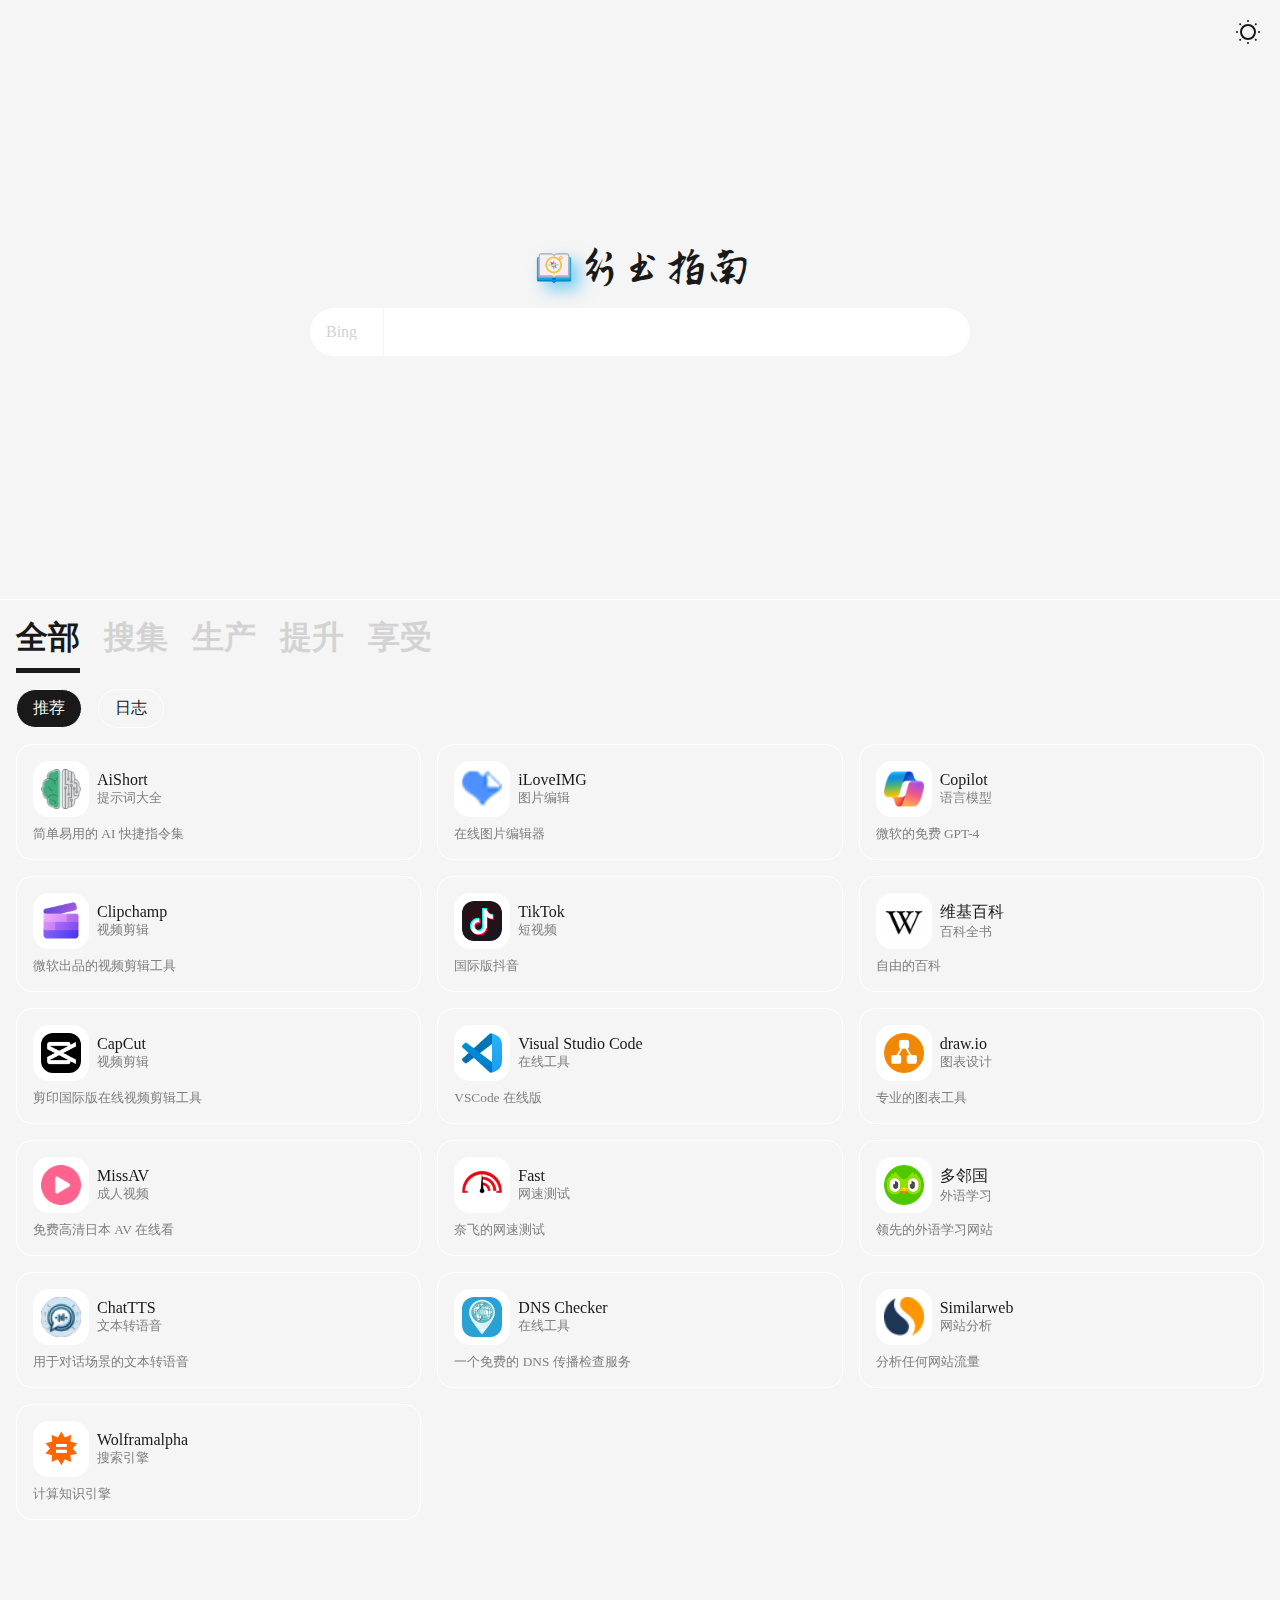
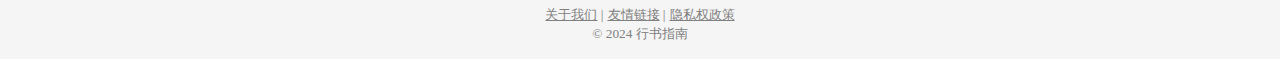
<file: index.html>
<!DOCTYPE html>
<html lang="zh">

<head>
    <meta charset="UTF-8">
    <meta name="viewport" content="width=device-width, initial-scale=1.0">
    <title>行书指南</title>
    <meta name="description" content="是你工作、学习、娱乐的网址导航。">
    <!-- Open Graph Data、Twitter Cards -->
    <meta name="twitter:card" content="summary_large_image" />
    <meta name="twitter:title" content="行书指南">
    <meta name="twitter:description" content="是你工作、学习、娱乐的网址导航。">
    <meta name="twitter:image" content="https://ygpy.net/xszn/images/large-image.webp">
    <meta property="og:title" content="网址导航" />
    <meta property="og:type" content="website" />
    <meta property="og:site_name" content="行书指南" />
    <meta property="og:url" content="https://ygpy.net/xszn/" />
    <meta property="og:description" content="是你工作、学习、娱乐的网址导航。" />
    <meta property="og:locale" content="en_CN" />
    <meta property="og:locale:alternate" content="zh_ZH" />
    <meta property="og:image" content="https://ygpy.net/xszn/images/large-image.webp" />
    <meta property="og:image:type" content="image/webp" />
    <meta property="og:image:width" content="1600" />
    <meta property="og:image:height" content="900" />
    <meta property="og:image:alt" content="一个网址导航的网站。" />
    <link rel="shortcut icon" href="favicon.ico" type="image/x-icon">
    <link rel="stylesheet" href="./styles/main.css">
    <script type="module" src="./scripts/main.js"></script>
</head>

<body>
    <header>
        <div class="theme">
            <svg id="light" xmlns="http://www.w3.org/2000/svg" width="32" height="32" fill="currentColor"
                class="bi bi-brightness-low" viewBox="0 0 16 16">
                <path
                    d="M8 11a3 3 0 1 1 0-6 3 3 0 0 1 0 6m0 1a4 4 0 1 0 0-8 4 4 0 0 0 0 8m.5-9.5a.5.5 0 1 1-1 0 .5.5 0 0 1 1 0m0 11a.5.5 0 1 1-1 0 .5.5 0 0 1 1 0m5-5a.5.5 0 1 1 0-1 .5.5 0 0 1 0 1m-11 0a.5.5 0 1 1 0-1 .5.5 0 0 1 0 1m9.743-4.036a.5.5 0 1 1-.707-.707.5.5 0 0 1 .707.707m-7.779 7.779a.5.5 0 1 1-.707-.707.5.5 0 0 1 .707.707m7.072 0a.5.5 0 1 1 .707-.707.5.5 0 0 1-.707.707M3.757 4.464a.5.5 0 1 1 .707-.707.5.5 0 0 1-.707.707" />
            </svg>
            <svg id="dark" xmlns="http://www.w3.org/2000/svg" width="32" height="32" fill="currentColor"
                class="bi bi-brightness-low-fill" viewBox="0 0 16 16">
                <path
                    d="M12 8a4 4 0 1 1-8 0 4 4 0 0 1 8 0M8.5 2.5a.5.5 0 1 1-1 0 .5.5 0 0 1 1 0m0 11a.5.5 0 1 1-1 0 .5.5 0 0 1 1 0m5-5a.5.5 0 1 1 0-1 .5.5 0 0 1 0 1m-11 0a.5.5 0 1 1 0-1 .5.5 0 0 1 0 1m9.743-4.036a.5.5 0 1 1-.707-.707.5.5 0 0 1 .707.707m-7.779 7.779a.5.5 0 1 1-.707-.707.5.5 0 0 1 .707.707m7.072 0a.5.5 0 1 1 .707-.707.5.5 0 0 1-.707.707M3.757 4.464a.5.5 0 1 1 .707-.707.5.5 0 0 1-.707.707" />
            </svg>
        </div>
        <div class="container">
            <div class="logo">
                <img src="./images/logo.webp" alt="Logo">
                <h1 class="zhi-mang-xing-regular">行书指南</h1>
            </div>
            <div class="search">
                <form action="https://www.bing.com/search" method="get" target="_blank">
                    <select>
                        <option value="bing">Bing</option>
                        <option value="google">Google</option>
                        <option value="yandex">Yandex</option>
                    </select>
                    <input type="search" name="q" autofocus>
                </form>
            </div>
        </div>
    </header>
    <nav>
        <ul>
            <li class="nav-item">
                <h2>全部</h2>
            </li>
        </ul>
    </nav>
    <main>
        <div class="tabs">
            <ul>
                <li class="active">推荐</li>
                <li>日志</li>
            </ul>
            <div class="tabpanel" style="display: block;">
                <div class="tab-content"></div>
            </div>
            <div class="tabpanel">
                <div class="tab-content">2</div>
            </div>
        </div>
    </main>
    <footer>
        <p>
            <small>
                <a href="./about.html">关于我们</a>
            </small>
            <small>|</small>
            <small>
                <a href="./link-exchange.html">友情链接</a>
            </small>
            <small>|</small>
            <small>
                <a href="./privacy-policy.html">隐私权政策</a>
            </small>
        </p>
        <p>
            <small>© 2024 行书指南</small>
        </p>
    </footer>
</body>

</html>
</file>
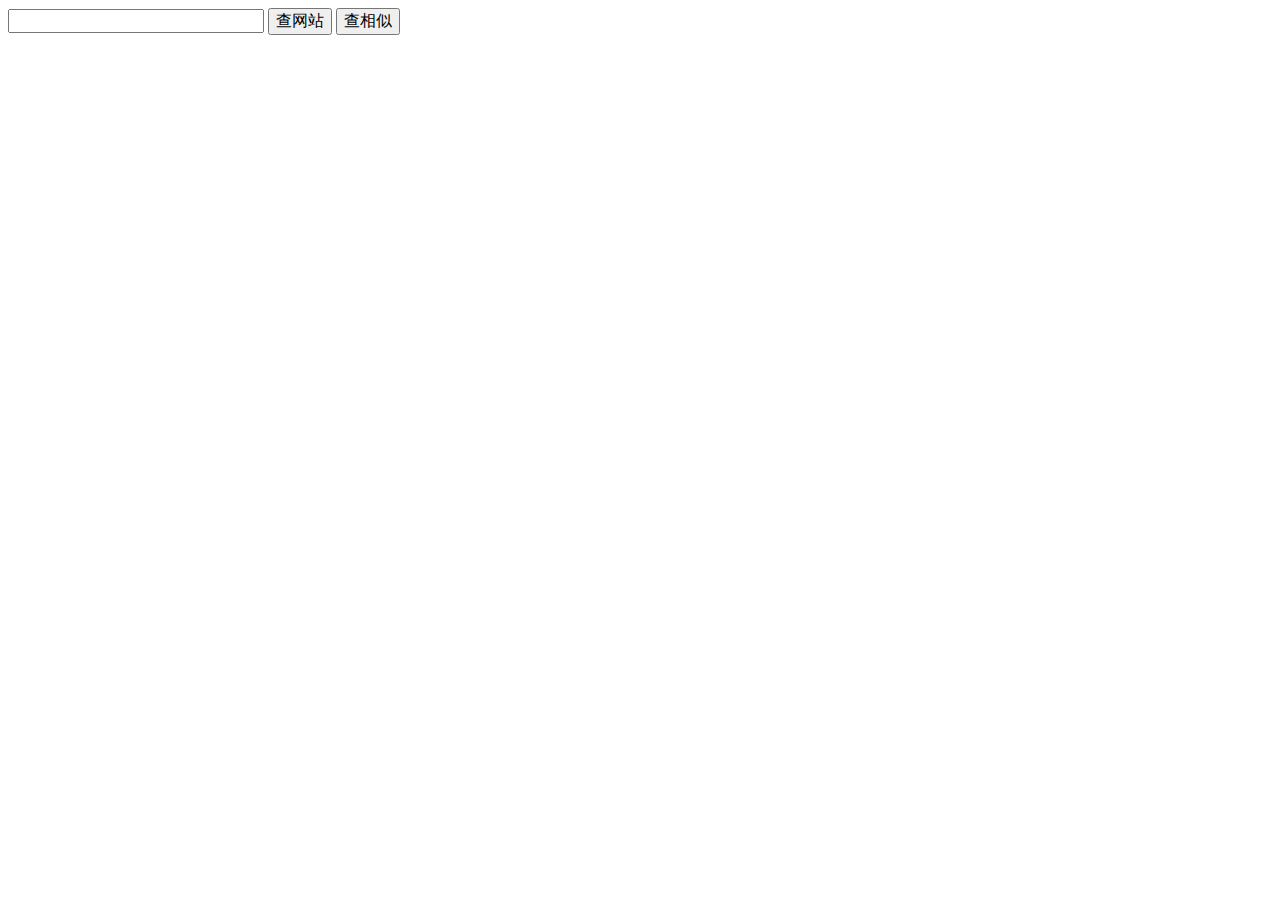
<file: web-project/index.html>
<!DOCTYPE html>
<html lang="zh">

<head>
    <meta charset="UTF-8">
    <meta name="viewport" content="width=device-width, initial-scale=1.0">
    <title>网站分析</title>
    <link rel="stylesheet" href="./styles/main.css">
    <script src="./scripts/main.js" defer></script>
</head>

<body>
    <form action="" method="get">
        <input type="search" name="" id="">
        <button type="submit" id="website">查网站</button>
        <button type="submit" id="similarity">查相似</button>
    </form>
    <div class="container">
        <div class="message"></div>
        <div class="content"></div>
    </div>
</body>

</html>
</file>
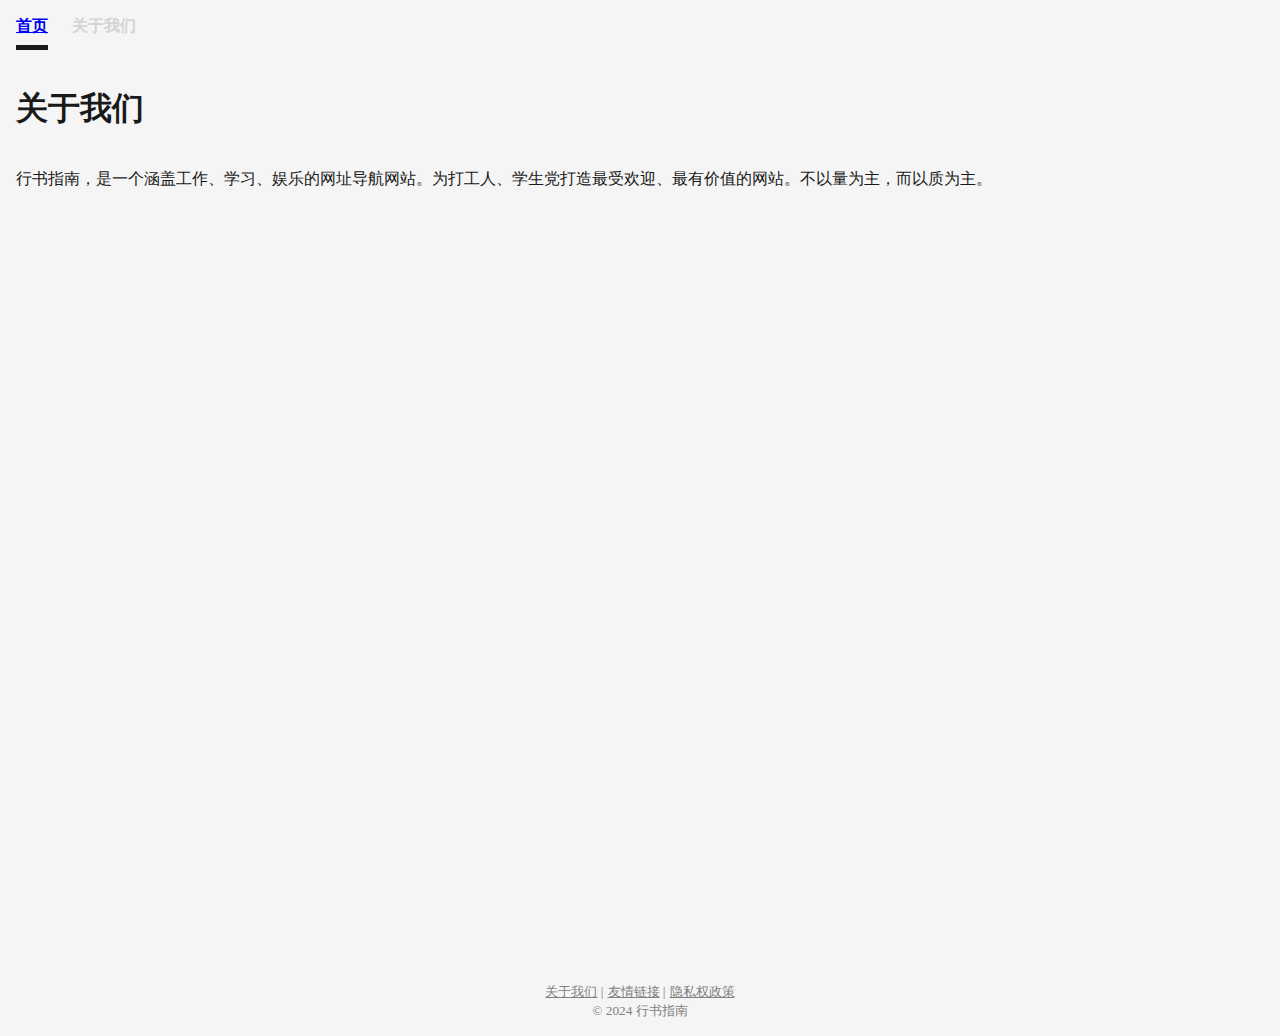
<file: about.html>
<!DOCTYPE html>
<html lang="zh">

<head>
    <meta charset="UTF-8">
    <meta name="viewport" content="width=device-width, initial-scale=1.0">
    <title>关于我们 - 行书指南</title>
    <meta name="description" content="是你工作、学习、娱乐的网址导航。">
    <!-- Open Graph Data、Twitter Cards -->
    <meta name="twitter:card" content="summary_large_image" />
    <meta name="twitter:title" content="行书指南">
    <meta name="twitter:description" content="是你工作、学习、娱乐的网址导航。">
    <meta name="twitter:image" content="https://ygpy.net/xszn/images/large-image.webp">
    <meta property="og:title" content="网址导航" />
    <meta property="og:type" content="website" />
    <meta property="og:site_name" content="行书指南" />
    <meta property="og:url" content="https://ygpy.net/xszn/" />
    <meta property="og:description" content="是你工作、学习、娱乐的网址导航。" />
    <meta property="og:locale" content="en_CN" />
    <meta property="og:locale:alternate" content="zh_ZH" />
    <meta property="og:image" content="https://ygpy.net/xszn/images/large-image.webp" />
    <meta property="og:image:type" content="image/webp" />
    <meta property="og:image:width" content="1600" />
    <meta property="og:image:height" content="900" />
    <meta property="og:image:alt" content="一个网址导航的网站。" />
    <link rel="shortcut icon" href="favicon.ico" type="image/x-icon">
    <link rel="stylesheet" href="./styles/main.css">
    <script type="module" src="./scripts/main.js"></script>
</head>

<body>
    <header></header>
    <nav aria-label="Breadcrumb" class="breadcrumb">
        <ul>
            <li><a href="/">首页</a></li>
            <li><span aria-current="page">关于我们</span></li>
        </ul>
    </nav>
    <main>
        <h1>关于我们</h1>
        <p>行书指南，是一个涵盖工作、学习、娱乐的网址导航网站。为打工人、学生党打造最受欢迎、最有价值的网站。不以量为主，而以质为主。</p>
    </main>
    <footer>
        <p>
            <small>
                <a href="./about.html">关于我们</a>
            </small>
            <small>|</small>
            <small>
                <a href="./link-exchange.html">友情链接</a>
            </small>
            <small>|</small>
            <small>
                <a href="./privacy-policy.html">隐私权政策</a>
            </small>
        </p>
        <p>
            <small>© 2024 行书指南</small>
        </p>
    </footer>
</body>

</html>
</file>
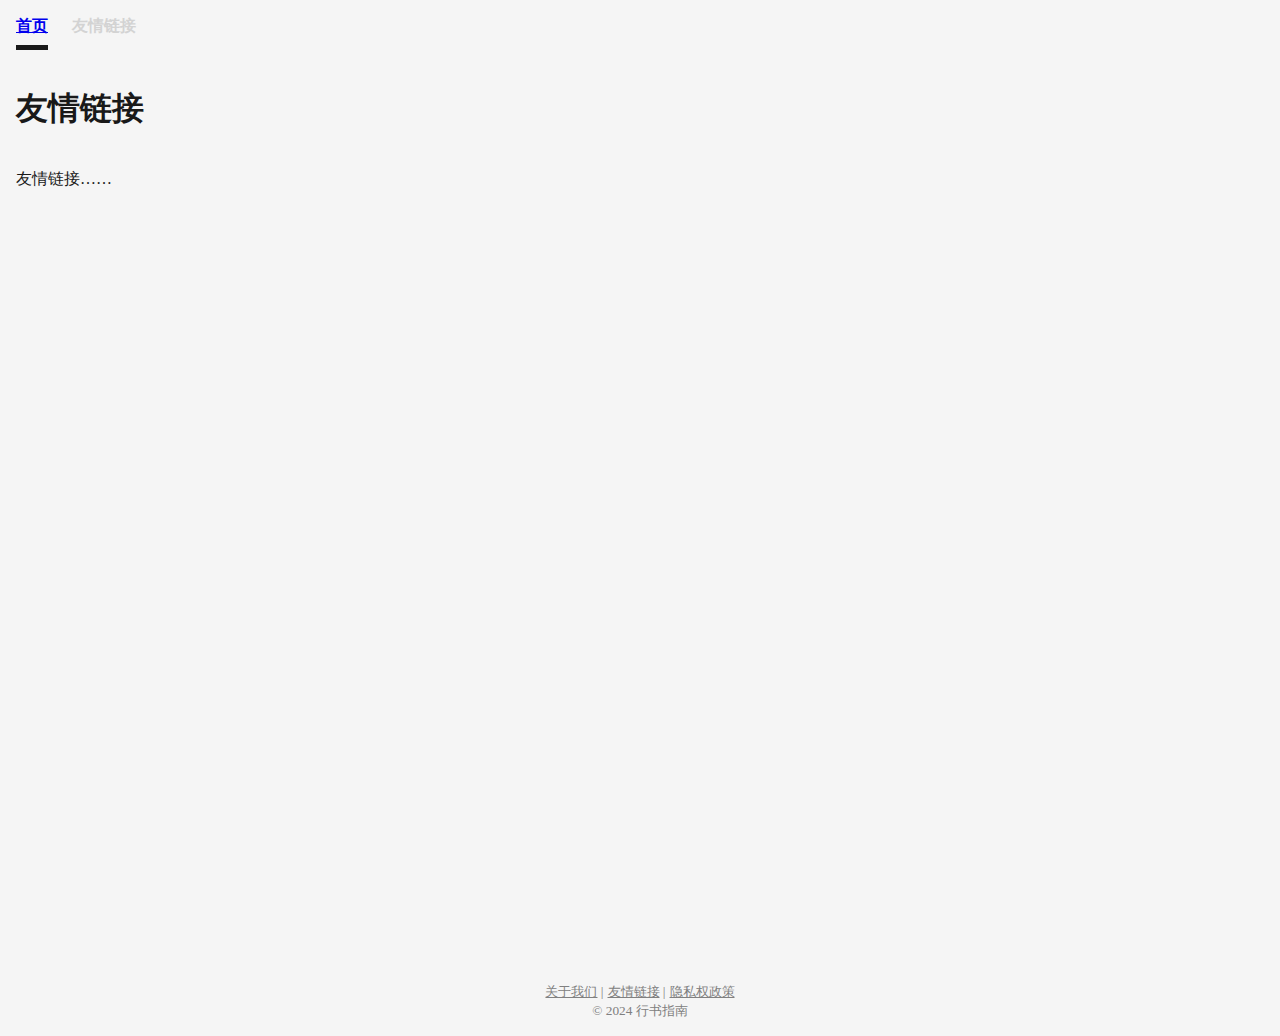
<file: link-exchange.html>
<!DOCTYPE html>
<html lang="zh">

<head>
    <meta charset="UTF-8">
    <meta name="viewport" content="width=device-width, initial-scale=1.0">
    <title>友情链接 - 行书指南</title>
    <meta name="description" content="是你工作、学习、娱乐的网址导航。">
    <!-- Open Graph Data、Twitter Cards -->
    <meta name="twitter:card" content="summary_large_image" />
    <meta name="twitter:title" content="行书指南">
    <meta name="twitter:description" content="是你工作、学习、娱乐的网址导航。">
    <meta name="twitter:image" content="https://ygpy.net/xszn/images/large-image.webp">
    <meta property="og:title" content="网址导航" />
    <meta property="og:type" content="website" />
    <meta property="og:site_name" content="行书指南" />
    <meta property="og:url" content="https://ygpy.net/xszn/" />
    <meta property="og:description" content="是你工作、学习、娱乐的网址导航。" />
    <meta property="og:locale" content="en_CN" />
    <meta property="og:locale:alternate" content="zh_ZH" />
    <meta property="og:image" content="https://ygpy.net/xszn/images/large-image.webp" />
    <meta property="og:image:type" content="image/webp" />
    <meta property="og:image:width" content="1600" />
    <meta property="og:image:height" content="900" />
    <meta property="og:image:alt" content="一个网址导航的网站。" />
    <link rel="shortcut icon" href="favicon.ico" type="image/x-icon">
    <link rel="stylesheet" href="./styles/main.css">
    <script type="module" src="./scripts/main.js"></script>
</head>

<body>
    <header></header>
    <nav aria-label="Breadcrumb" class="breadcrumb">
        <ul>
            <li><a href="/">首页</a></li>
            <li><span aria-current="page">友情链接</span></li>
        </ul>
    </nav>
    <main>
        <h1>友情链接</h1>
        <p>友情链接……</p>
    </main>
    <footer>
        <p>
            <small>
                <a href="./about.html">关于我们</a>
            </small>
            <small>|</small>
            <small>
                <a href="./link-exchange.html">友情链接</a>
            </small>
            <small>|</small>
            <small>
                <a href="./privacy-policy.html">隐私权政策</a>
            </small>
        </p>
        <p>
            <small>© 2024 行书指南</small>
        </p>
    </footer>
</body>

</html>
</file>
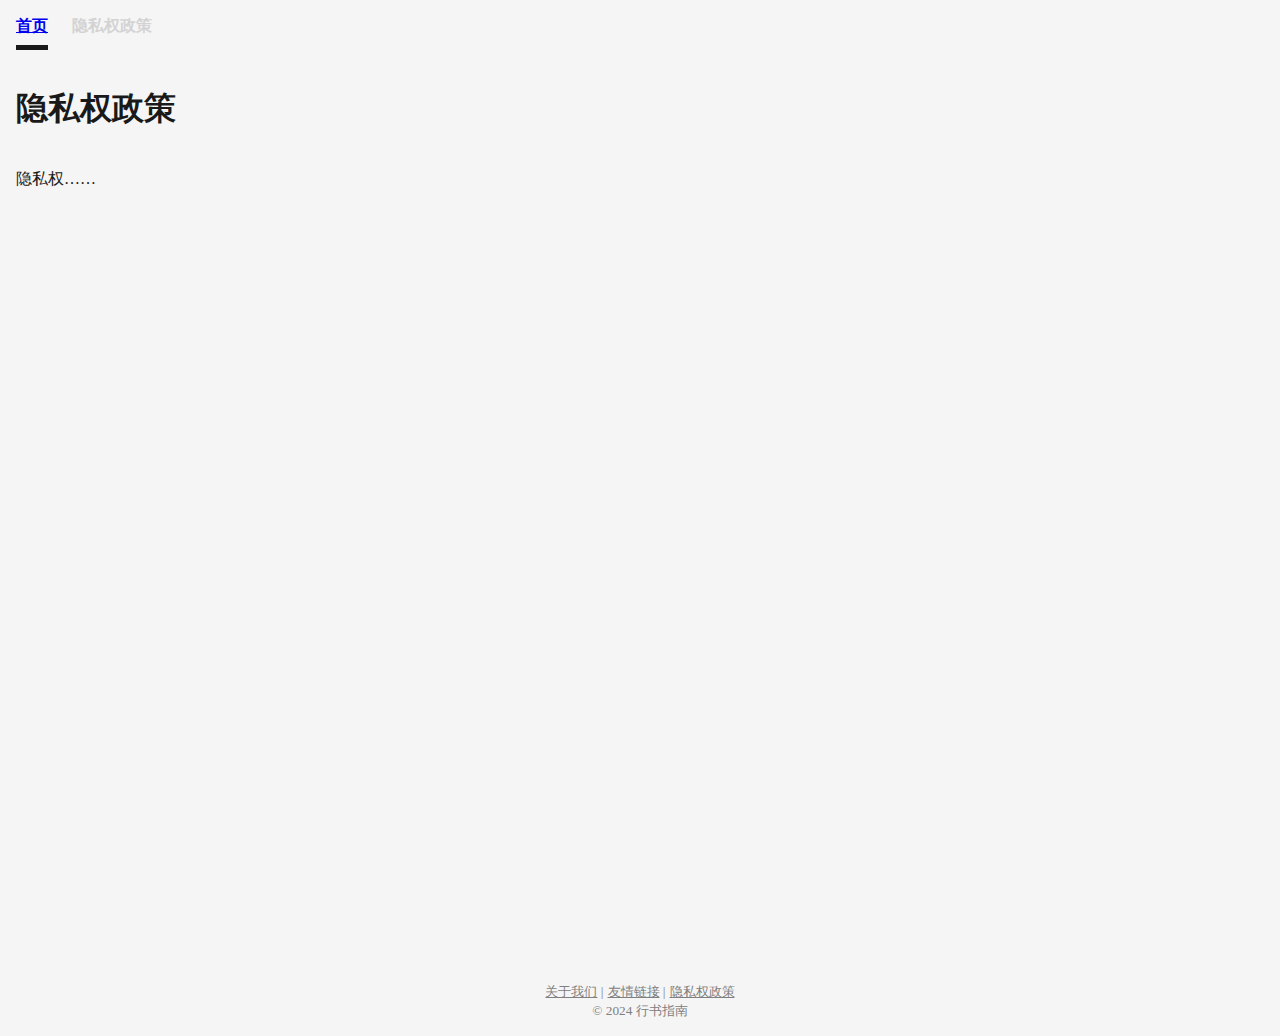
<file: privacy-policy.html>
<!DOCTYPE html>
<html lang="zh">

<head>
    <meta charset="UTF-8">
    <meta name="viewport" content="width=device-width, initial-scale=1.0">
    <title>隐私权政策 - 行书指南</title>
    <meta name="description" content="是你工作、学习、娱乐的网址导航。">
    <!-- Open Graph Data、Twitter Cards -->
    <meta name="twitter:card" content="summary_large_image" />
    <meta name="twitter:title" content="行书指南">
    <meta name="twitter:description" content="是你工作、学习、娱乐的网址导航。">
    <meta name="twitter:image" content="https://ygpy.net/xszn/images/large-image.webp">
    <meta property="og:title" content="网址导航" />
    <meta property="og:type" content="website" />
    <meta property="og:site_name" content="行书指南" />
    <meta property="og:url" content="https://ygpy.net/xszn/" />
    <meta property="og:description" content="是你工作、学习、娱乐的网址导航。" />
    <meta property="og:locale" content="en_CN" />
    <meta property="og:locale:alternate" content="zh_ZH" />
    <meta property="og:image" content="https://ygpy.net/xszn/images/large-image.webp" />
    <meta property="og:image:type" content="image/webp" />
    <meta property="og:image:width" content="1600" />
    <meta property="og:image:height" content="900" />
    <meta property="og:image:alt" content="一个网址导航的网站。" />
    <link rel="shortcut icon" href="favicon.ico" type="image/x-icon">
    <link rel="stylesheet" href="./styles/main.css">
    <script type="module" src="./scripts/main.js"></script>
</head>

<body>
    <header></header>
    <nav aria-label="Breadcrumb" class="breadcrumb">
        <ul>
            <li><a href="/">首页</a></li>
            <li><span aria-current="page">隐私权政策</span></li>
        </ul>
    </nav>
    <main>
        <h1>隐私权政策</h1>
        <p>隐私权……</p>
    </main>
    <footer>
        <p>
            <small>
                <a href="./about.html">关于我们</a>
            </small>
            <small>|</small>
            <small>
                <a href="./link-exchange.html">友情链接</a>
            </small>
            <small>|</small>
            <small>
                <a href="./privacy-policy.html">隐私权政策</a>
            </small>
        </p>
        <p>
            <small>© 2024 行书指南</small>
        </p>
    </footer>
</body>

</html>
</file>
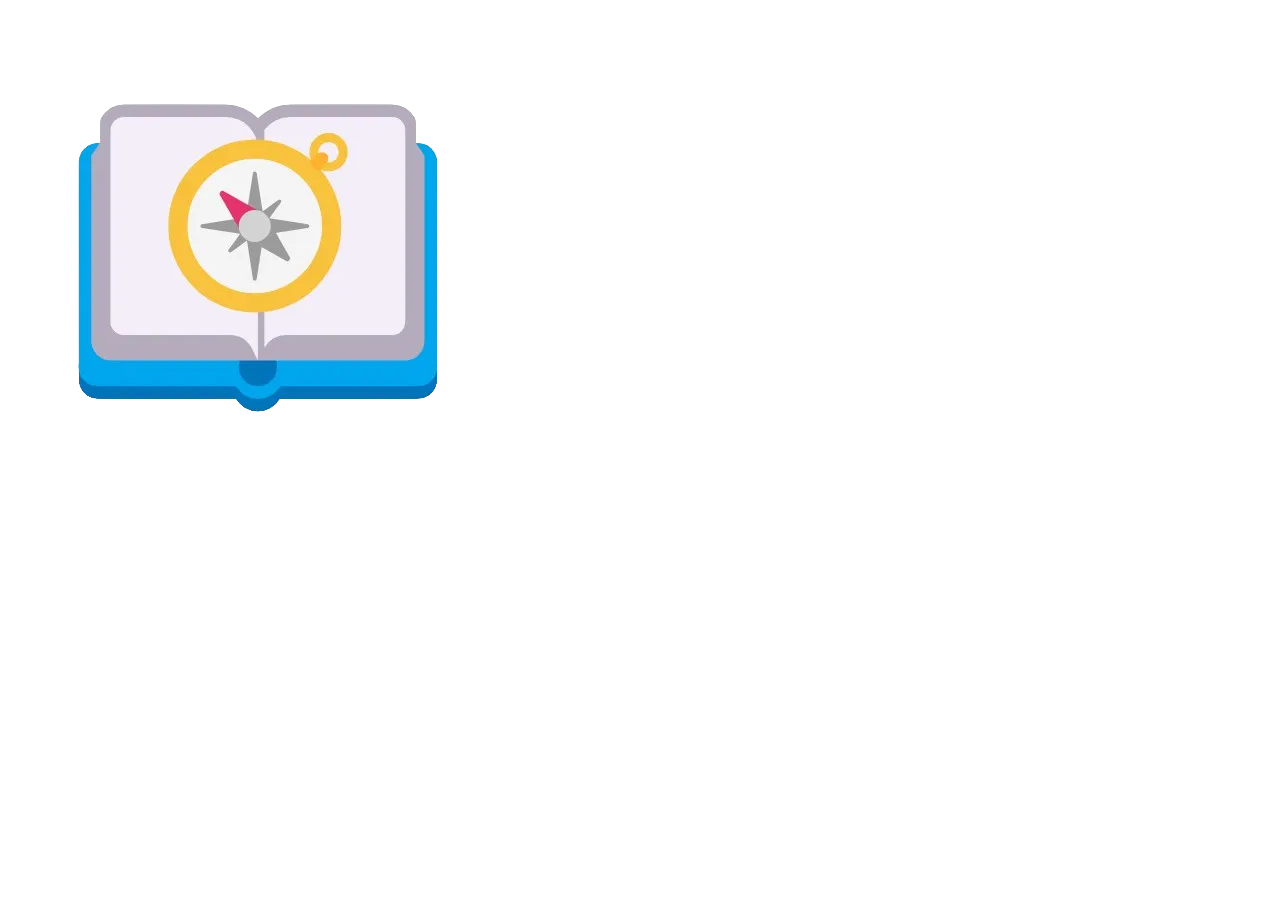
<file: test.html>
<!DOCTYPE html>
<html lang="en">

<head>
  <meta charset="UTF-8">
  <meta name="viewport" content="width=device-width, initial-scale=1.0">
  <title>Document</title>
</head>

<body>
  <img src='./images/logo.webp' alt="">
</body>

</html>
</file>
<file: styles/main.css>
@import url('https://fonts.googleapis.com/css2?family=Zhi+Mang+Xing&display=swap');
@import url('./header.css');
@import url('./nav.css');
@import url('./components/tab.css');
@import url('./components/card.css');
@import url('./footer.css');

:root {
    box-sizing: border-box;
    --bg-color: whitesmoke;
    --text-color: #191919;
    --search-bg-color: white;
    --select-border-color: whitesmoke;
    --border-color: white;
    --icon-bg-color: white;
    --neutral-color: lightgray;
}

*,
*::before,
*::after {
    box-sizing: inherit;
}

button,
input,
select,
textarea {
    font-family: inherit;
    font-size: 100%;
}

.zhi-mang-xing-regular {
    font-family: "Zhi Mang Xing", system-ui;
    font-weight: 400;
    font-style: normal;
}

html {
    height: 100%;
}

html[data-theme="dark"] {
    --bg-color: #191919;
    --text-color: whitesmoke;
    --search-bg-color: black;
    --select-border-color: #191919;
    --border-color: black;
    --icon-bg-color: black;
    --neutral-color: gray;
}

body {
    margin: inherit;
    height: 100%;
    background-color: var(--bg-color);
    color: var(--text-color);
}

main {
    padding: 0 16px 0 16px;
    min-height: 100%;
    display: grid;
    grid-template-rows: auto 1fr auto;
}

main .tabs {
    display: none;
}

main .tabs:nth-child(1) {
    display: block;
}
</file>
<file: web-project/styles/main.css>
:root {
    box-sizing: border-box;
}

*,
::before,
::after {
    box-sizing: inherit;
}

button,
input,
select,
textarea {
    font-family: inherit;
    font-size: 100%;
}

input[type=search] {
    width: 256px;
}
</file>
